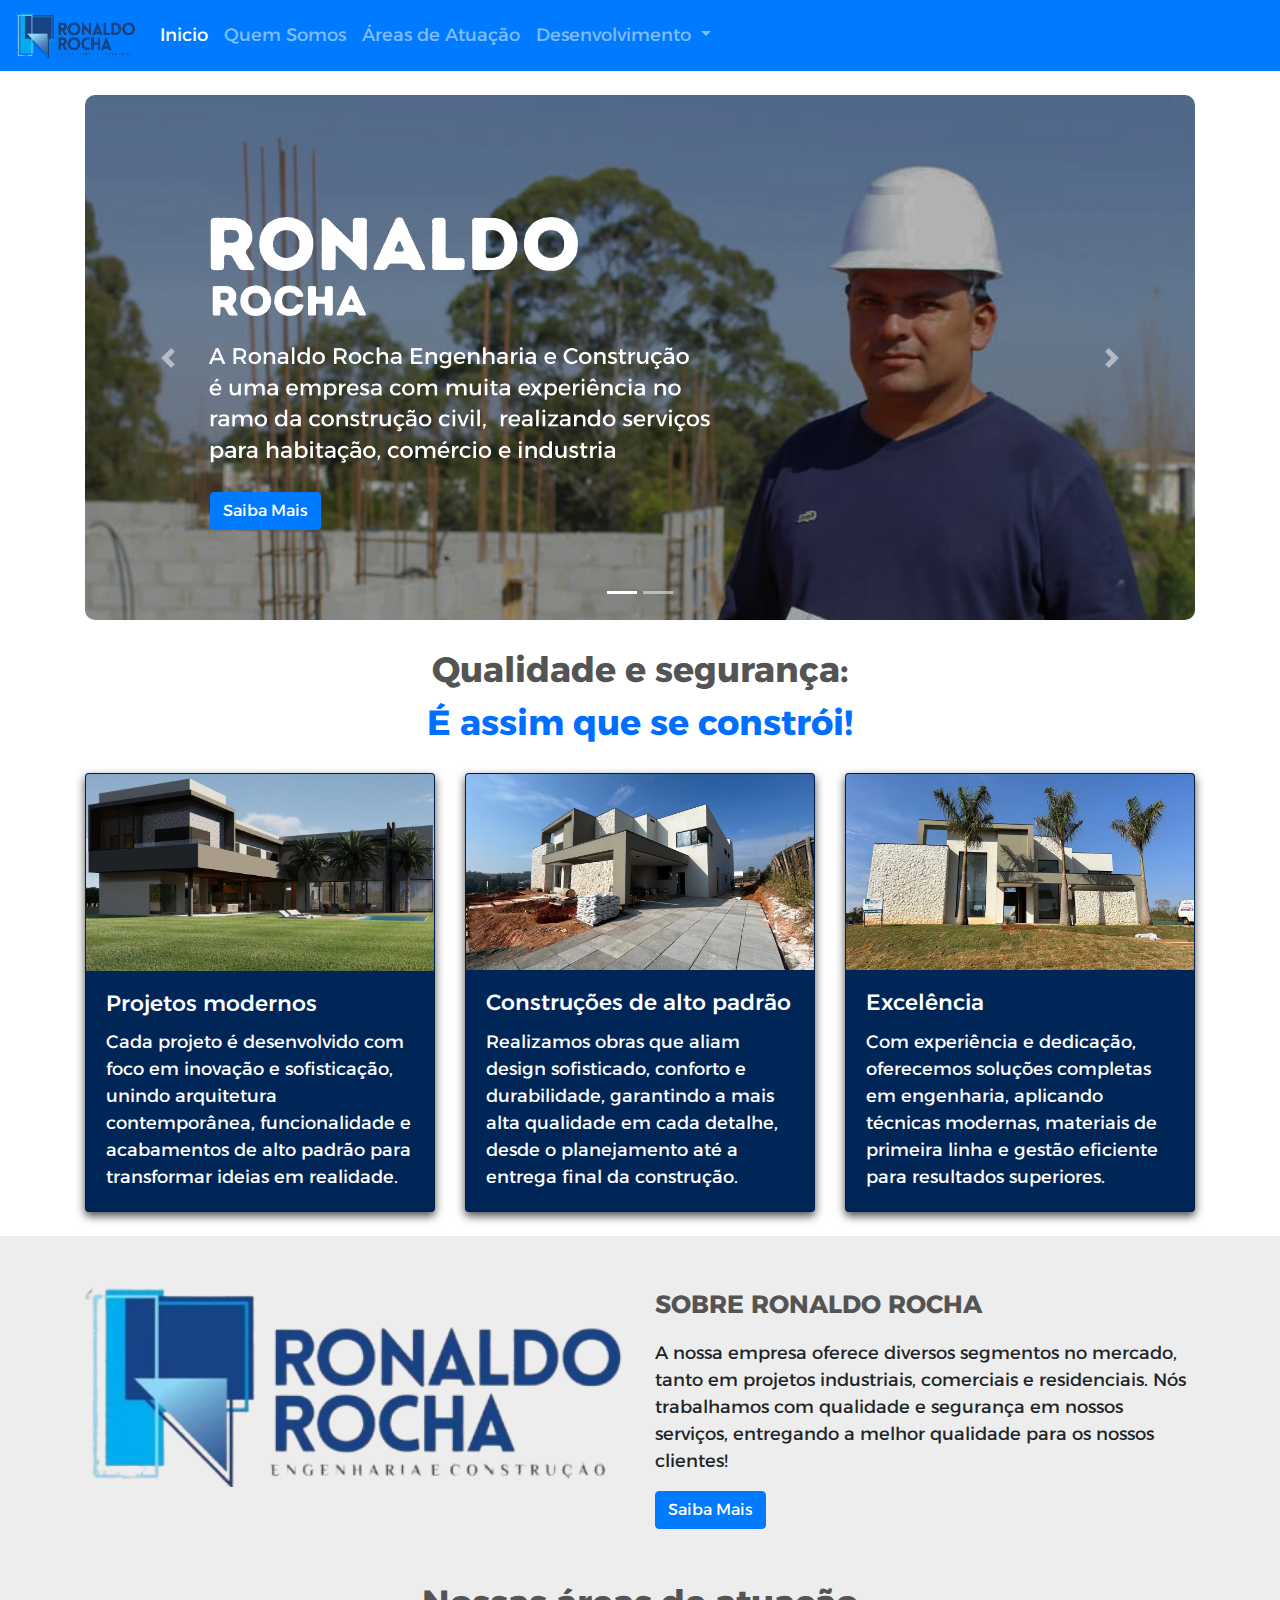
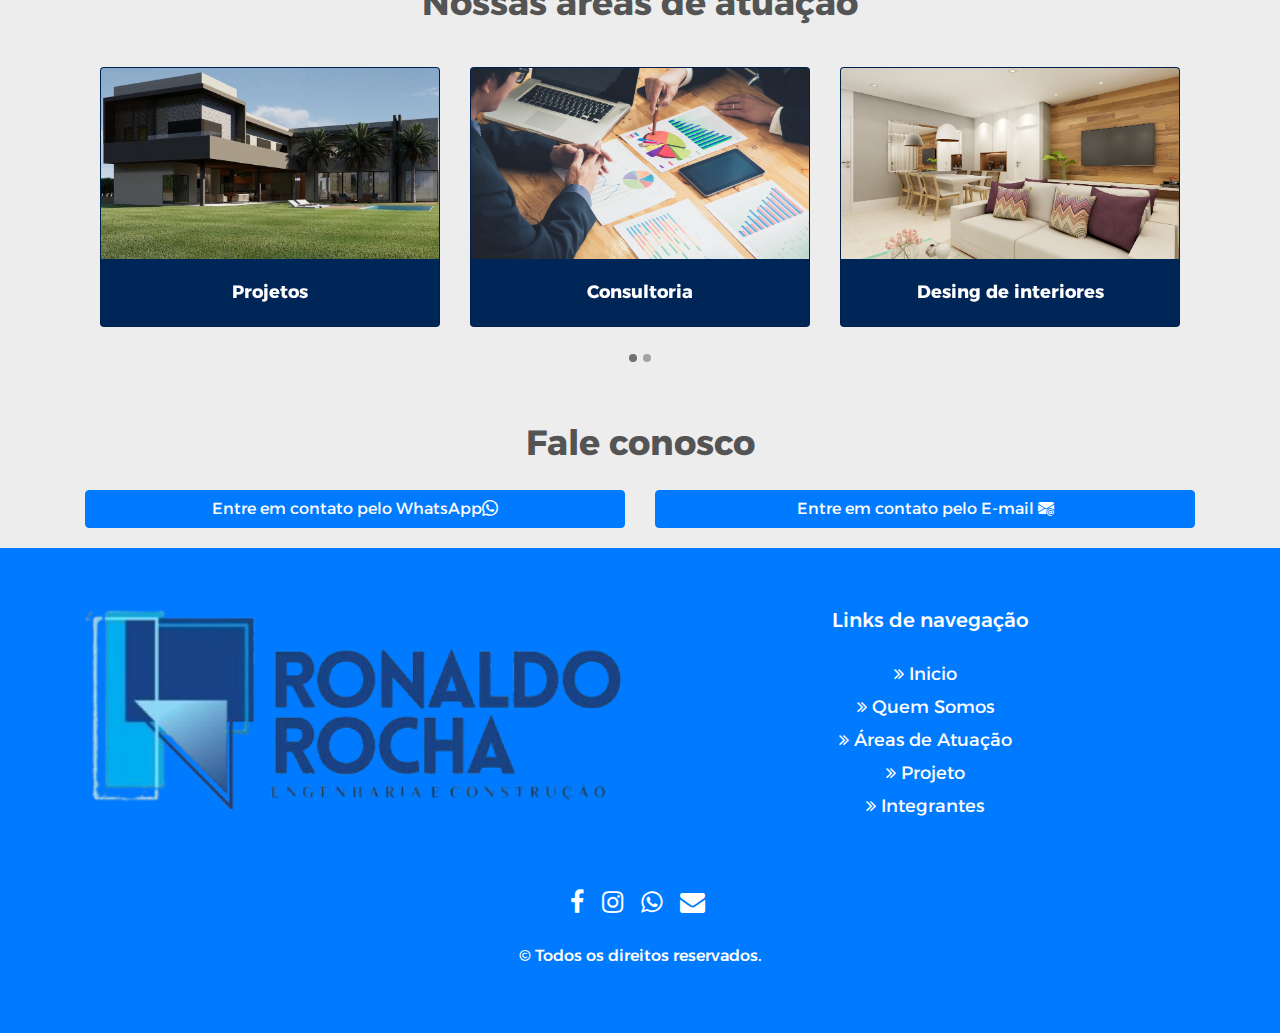
<file: index.html>
<!DOCTYPE html>
<html lang="pt-br">
<head>
    <meta charset="UTF-8">
    <meta name="viewport" content="width=device-width, initial-scale=1.0">
    <title>Ronaldo Rocha</title>
    <link rel="shortcut icon" href="img/Logo-incompleta.png" type="image/x-icon">

    <link rel="stylesheet" href="https://cdn.jsdelivr.net/npm/bootstrap-icons@1.13.1/font/bootstrap-icons.min.css">
    <link rel="stylesheet" href="https://stackpath.bootstrapcdn.com/bootstrap/4.1.3/css/bootstrap.min.css">
    <link rel="stylesheet" href="Css/carrosseus-area.css">
    <link rel="stylesheet" href="Css/footer.css">
    <link rel="stylesheet" href="Css/estilo.css">
    
</head>
<body>

        <nav class="navbar navbar-expand-lg navbar-dark bg-primary ">
      <a class="navbar-brand" href="index.html"><img src="img/logo-completa.png" alt="logo da Ronaldo Rocha engenharia e construção" style="width: 120px;"></a>
      <button class="navbar-toggler" type="button" data-toggle="collapse" data-target="#navbarNav" aria-controls="navbarNav" aria-expanded="false" aria-label="Alterna navegação">
        <span class="navbar-t   oggler-icon"></span>
      </button>
      <div class="collapse navbar-collapse" id="navbarNav">
        <ul class="navbar-nav">
          <li class="nav-item active">
            <a class="nav-link" href="index.html">Inicio</a>
          </li>
          <li class="nav-item">
            <a class="nav-link" href="sobre.html">Quem Somos</a>
          </li>
          <li class="nav-item">
            <a class="nav-link" href="areas.html">Áreas de Atuação</a>
          </li>
          
          <li class="nav-item dropdown">
        <a class="nav-link dropdown-toggle" href="#" id="navbarDropdown" role="button" data-toggle="dropdown" aria-haspopup="true" aria-expanded="false">
          Desenvolvimento
        </a>
        <div class="dropdown-menu" aria-labelledby="navbarDropdown">
          <a class="dropdown-item" href="Projeto.html">Projeto</a>
          <a class="dropdown-item" href="Integrantes.html">Integrantes </a>
        </div>
      </li>
        </ul>
      </div>
    </nav>

      <div class="container mt-4">


          <div id="carouselExampleIndicators" class="carousel slide" data-ride="carousel">
      <ol class="carousel-indicators">
        <li data-target="#carouselExampleIndicators" data-slide-to="0" class="active"></li>
        <li data-target="#carouselExampleIndicators" data-slide-to="1"></li>
      
      </ol>
      <div class="carousel-inner" style="border-radius: 10px; ">
        <div class="carousel-item active">
          <img class="d-block w-100" src="img/Banner01.png"  alt="Primeiro Slide">


            <div class="carousel-caption d-none d-md-block">
                <a href="sobre.html" style="text-decoration: none; color: white;"><button class="btn btn-primary btn-banner" style="margin-left: -42px; margin-bottom: 50px;">Saiba Mais</button></a>
  </div>

        </div>
        <div class="carousel-item">
          <img class="d-block w-100" src="img/banner2.png" alt="Segundo Slide">
        </div>
        
      </div>
      <a class="carousel-control-prev" href="#carouselExampleIndicators" role="button" data-slide="prev">
        <span class="carousel-control-prev-icon" aria-hidden="true"></span>
        <span class="sr-only">Anterior</span>
      </a>
      <a class="carousel-control-next" href="#carouselExampleIndicators" role="button" data-slide="next">
        <span class="carousel-control-next-icon" aria-hidden="true"></span>
        <span class="sr-only">Próximo</span>
      </a>
    </div>

    <p class="mt-4"  style="font-size: 35px;color: #545454; text-align: center;margin-bottom: 0px;"><b>Qualidade e segurança:</b></p>
    <p class="mb-4" style="font-size: 35px; color: #006eff;text-align: center; margin-top: 0px"><b>É assim que se constrói!</b></p>

    <div class="card-deck mt-4 mb-4">

  <div class="card">
    <img class="card-img-top" src="img/Projeto1.jpg   " alt="Imagem de capa do card">
    <div class="card-body">
      <h5 class="card-title">Projetos modernos</h5>
      <p class="card-text">Cada projeto é desenvolvido com foco em inovação e sofisticação, unindo arquitetura contemporânea, funcionalidade e acabamentos de alto padrão para transformar ideias em realidade.</p>
    </div>
  </div>

  <div class="card">
    <img class="card-img-top" src="img/casa.jpeg" alt="Imagem de capa do card">
    <div class="card-body">
      <h5 class="card-title">Construções de alto padrão</h5>
      <p class="card-text">Realizamos obras que aliam design sofisticado, conforto e durabilidade, garantindo a mais alta qualidade em cada detalhe, desde o planejamento até a entrega final da construção.</p>
    </div>
  </div>

  <div class="card">
    <img class="card-img-top" src="img/projeto2-pronto.jpg" alt="Imagem de capa do card">
    <div class="card-body">
      <h5 class="card-title">Excelência</h5>
      <p class="card-text">Com experiência e dedicação, oferecemos soluções completas em engenharia, aplicando técnicas modernas, materiais de primeira linha e gestão eficiente para resultados superiores.</p>
    </div>
  </div>

</div>
</div>

<div class="fundo" style="padding-bottom: 20px;">
  <div class="container mt-4">


    <div class="sobre" style="margin-top: 40px;">
 <div class="row mt-4">
  <div class="col-sm-12 col-md-6">
    <img src="img/logo-completa.png" alt="Logo da Ronaldo Rocha" style="width: 100%;">
  </div>
  <div class="col-sm-12 col-md-6">
    <p style="font-size: 25px;color: #545454;"><b>SOBRE RONALDO ROCHA</b></p>
    <p>A nossa empresa oferece diversos segmentos no mercado, tanto em projetos industriais, comerciais e residenciais. Nós trabalhamos com qualidade e segurança em nossos serviços, entregando a melhor qualidade para os nossos clientes!</p>
    <a href="sobre.html" style="color: white; text-decoration: none;"><button class="btn btn-primary">Saiba Mais</button></a>
  </div>
 </div>
 </div>



 <p class="mt-5" style="font-size: 35px; color: #545454;text-align: center;"><b>Nossas áreas de atuação</b></p>

 <div class="container" style="margin-bottom: 5%;">
            <div class="row blog">
                <div class="col-md-12">
                    <div id="blogCarousel" class="carousel slide" data-ride="carousel">

                        <ol class="carousel-indicators">
                            <li data-target="#blogCarousel" data-slide-to="0" class="active"></li>
                            <li data-target="#blogCarousel" data-slide-to="1"></li>
                        </ol>

                        <!-- Carousel items -->
                        <div class="carousel-inner mb-4">

                            <div class="carousel-item active">
                                <div class="row">
                                    <div class="col-md-4 areas">
                                       
                                        <div class="card" style="text-align: center; box-shadow: 0px 0px 0px 0px rgb(129, 129, 129);">
                                        <img class="card-img-top" src="img/Projeto1.jpg" alt="Imagem de capa do card">
                                        <div class="card-body">
                                          <p class="card-text"><b>Projetos</b></p>
                                        </div>
                                      </div>
                                      
                                    </div>
                                    <div class="col-md-4 areas">
                                        
                                        <div class="card" style="text-align: center; box-shadow: 0px 0px 0px 0px rgb(129, 129, 129);">
                                        <img class="card-img-top" src="img/consultoria.png" alt="Imagem de capa do card">
                                        <div class="card-body">
                                          <p class="card-text"><b>Consultoria</b></p>
                                        </div>
                                      </div>
                                     
                                    </div>
                                    <div class="col-md-4 areas">
                                        
                                        <div class="card" style="text-align: center; box-shadow: 0px 0px 0px 0px rgb(129, 129, 129);">
                                        <img class="card-img-top" src="img/Designint.png" alt="Imagem de capa do card">
                                        <div class="card-body">
                                          <p class="card-text"><b>Desing de interiores</b></p>
                                        </div>
                                      </div>
                                     
                                    </div>
                                    
                                </div>
                                <!--.row-->
                            </div>
                            <!--.item-->

                            <div class="carousel-item">
                                <div class="row">
                                    <div class="col-md-4 areas">
                                      
                                        <div class="card" style="text-align: center; box-shadow: 0px 0px 0px 0px rgb(129, 129, 129);">
                                        <img class="card-img-top" src="img/Maquete-eletrônica.jpg" alt="Imagem de capa do card">
                                        <div class="card-body">
                                          <p class="card-text"><b>Maquete eletrônica</b></p>
                                        </div>
                                      </div>
                                     
                                    </div>
                                    <div class="col-md-4 areas">
                                           
                                        <div class="card" style="text-align: center; box-shadow: 0px 0px 0px 0px rgb(129, 129, 129);">
                                        <img class="card-img-top" src="img/gestão.png" alt="Imagem de capa do card">
                                        <div class="card-body">
                                          <p class="card-text"><b>Gestão e execução</b></p>
                                        </div>
                                      </div>
                                     
                                    </div>
                                    <div class="col-md-4 areas">
                                           
                                        <div class="card" style="text-align: center; box-shadow: 0px 0px 0px 0px rgb(129, 129, 129);">
                                        <img class="card-img-top" src="img/paisagismo.png" alt="Imagem de capa do card">
                                        <div class="card-body">
                                          <p class="card-text"><b>Paisagismo</b></p>
                                        </div>
                                      </div>
                                     
                                    </div>
                                 
                                </div>
                                <!--.row-->
                            </div>
                            <!--.item-->

                        </div>
                        <!--.carousel-inner-->
                    </div>
                    <!--.Carousel-->
                     
                </div>
            </div>
</div>

        <p class="titulo mt-4"><b>Fale conosco</b></p>

        <div class="row">
            <div class="col-sm-12 col-md-6">
              <a href="https://wa.me/5511995415612?" style="text-decoration: none; color: white;"><button class="btn btn-primary mt-1" style="width: 100%;">Entre em contato pelo WhatsApp<i class="bi bi-whatsapp"></i></button></a>
            </div>
            <div class="col-sm-12 col-md-6">
              <a href="mailto:ronaldoengenheirorocha@gmail.com.com?subject=Assunto%20aqui&body=Olá,%20esta%20é%20uma%20mensagem%20automática." style="text-decoration: none; color: white;"><button class="btn btn-primary mt-1" style="width: 100%;">Entre em contato pelo E-mail <i class="bi bi-envelope-at-fill"></i></button></a>
            </div>
        </div>





</div><!--Fim do container-->
</div><!--Fim do Fundo-->




<footer class="bg-primary">
  <section id="footer">
		<div class="container">
			<div class="row text-center text-xs-center text-sm-left text-md-left">
				<div class="col-xs-20 col-sm-6 col-md-6">
					<img src="img/logo-completa.png" alt="Logo da Ronaldo Rocha Engenharia e Construção" style="width: 100%;">
				</div>
				
				<div class="col-xs-20 col-sm-6 col-md-6" style="text-align: center;">
					<h5>Links de navegação</h5>
					<ul class="list-unstyled quick-links">
						<li><a href="index.html"><i class="fa fa-angle-double-right"></i>Inicio</a></li>
						<li><a href="sobre.html"><i class="fa fa-angle-double-right"></i>Quem Somos</a></li>
						<li><a href="areas.html"><i class="fa fa-angle-double-right"></i>Áreas de Atuação</a></li>
						
						<li><a href="Projeto.html"><i class="fa fa-angle-double-right"></i>Projeto</a></li>
            <li><a href="Integrantes.html"><i class="fa fa-angle-double-right"></i>Integrantes</a></li>
					</ul>
				</div>
			</div>
			<div class="row">
				<div class="col-xs-12 col-sm-12 col-md-12 mt-2 mt-sm-5">
					<ul class="list-unstyled list-inline social text-center">
						<li class="list-inline-item"><a href="https://www.facebook.com/share/17QbfE1eZQ/?mibextid=wwXIfr"><i class="fa fa-facebook"></i></a></li>
						<li class="list-inline-item"><a href="https://www.instagram.com/ronaldorocha_engenheiro/?igsh=NTRmazZqcTlqcmFi&utm_source=qr#"><i class="fa fa-instagram"></i></a></li>
						<li class="list-inline-item"><a href="https://wa.me/5511995415612?"><i class="fa fa-whatsapp"></i></a></li>
						<li class="list-inline-item"><a href="mailto:ronaldoengenheirorocha@gmail.com.com?subject=Assunto%20aqui&body=Olá,%20esta%20é%20uma%20mensagem%20automática." target="_blank"><i class="fa fa-envelope"></i></a></li>
					</ul>
				</div>
				<hr>
			</div>	
			<div class="row">
				<div class="col-xs-12 col-sm-12 col-md-12 mt-2 mt-sm-2 text-center text-white">
					<p class="h6">© Todos os direitos reservados.</p>
				</div>
				<hr>
			</div>	
		</div>
	</section>
</footer>






    

    <script src="https://cdnjs.cloudflare.com/ajax/libs/popper.js/1.14.3/umd/popper.min.js"></script>
    <script src="https://code.jquery.com/jquery-3.3.1.slim.min.js"></script>
    <script src="https://stackpath.bootstrapcdn.com/bootstrap/4.1.3/js/bootstrap.min.js"></script>
    
</body>
</html>
</file>
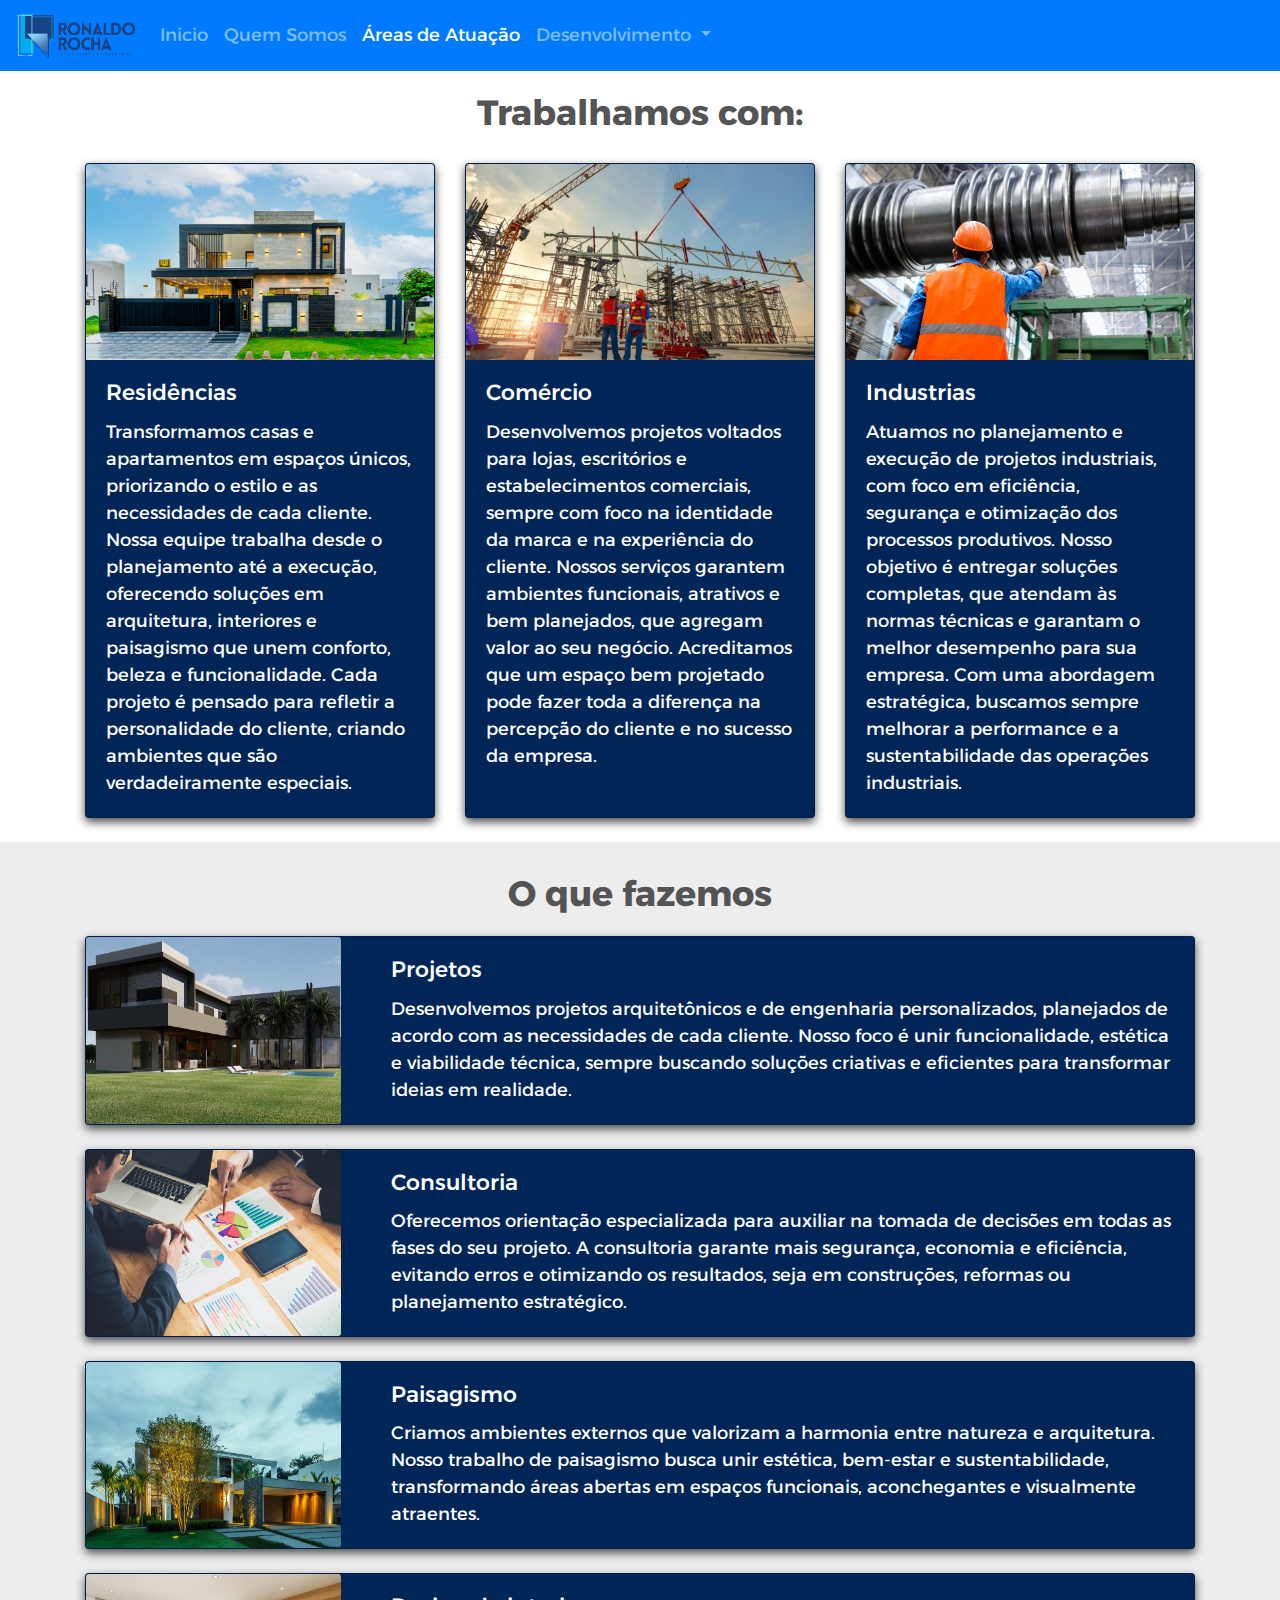
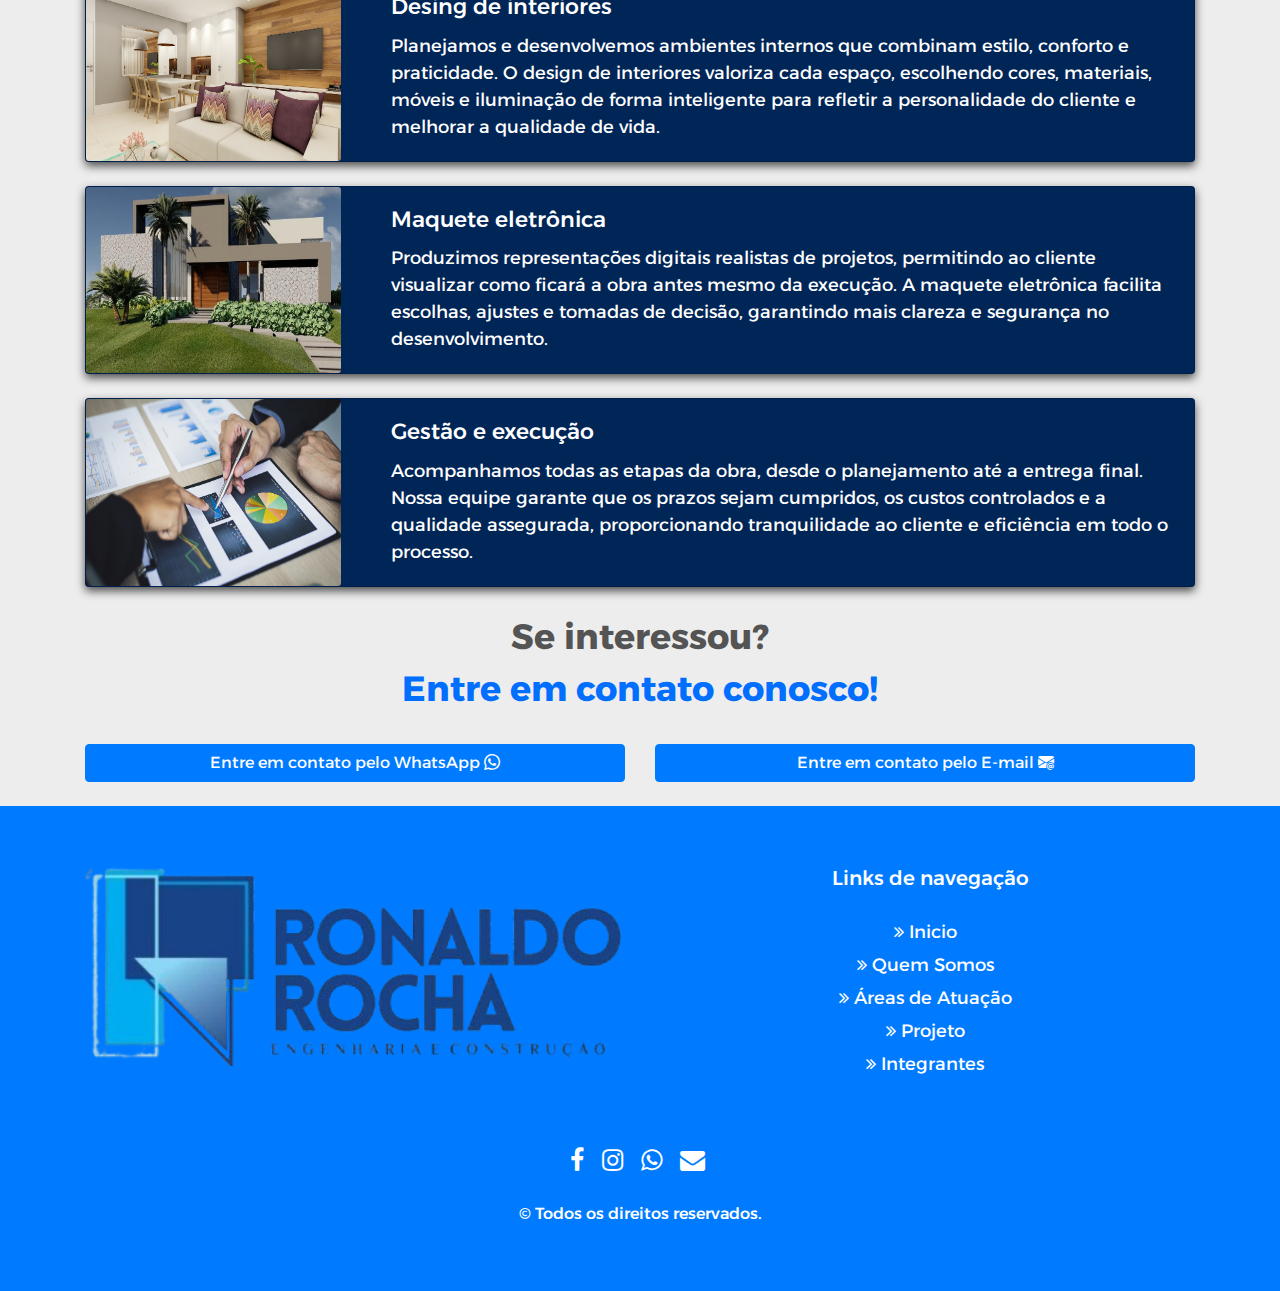
<file: areas.html>
<!DOCTYPE html>
<html lang="pt-br">
<head>
    <meta charset="UTF-8">
    <meta name="viewport" content="width=device-width, initial-scale=1.0">
    <title>Ronaldo Rocha</title>
    <link rel="shortcut icon" href="img/Logo-incompleta.png" type="image/x-icon">

    <link rel="stylesheet" href="https://stackpath.bootstrapcdn.com/bootstrap/4.1.3/css/bootstrap.min.css">
    <link rel="stylesheet" href="Css/footer.css">
    <link rel="stylesheet" href="Css/estilo.css">
    
</head>
<body>

        <nav class="navbar navbar-expand-lg navbar-dark bg-primary ">
      <a class="navbar-brand" href="index.html"><img src="img/logo-completa.png" alt="logo da Ronaldo Rocha engenharia e construção" style="width: 120px;"></a>
      <button class="navbar-toggler" type="button" data-toggle="collapse" data-target="#navbarNav" aria-controls="navbarNav" aria-expanded="false" aria-label="Alterna navegação">
        <span class="navbar-t   oggler-icon"></span>
      </button>
      <div class="collapse navbar-collapse" id="navbarNav">
        <ul class="navbar-nav">
          <li class="nav-item">
            <a class="nav-link" href="index.html">Inicio</a>
          </li>
          <li class="nav-item">
            <a class="nav-link" href="sobre.html">Quem Somos</a>
          </li>
          <li class="nav-item active">
            <a class="nav-link" href="areas.html">Áreas de Atuação</a>
          </li>
          
          <li class="nav-item dropdown">
        <a class="nav-link dropdown-toggle" href="#" id="navbarDropdown" role="button" data-toggle="dropdown" aria-haspopup="true" aria-expanded="false">
          Desenvolvimento
        </a>
        <div class="dropdown-menu" aria-labelledby="navbarDropdown">
          <a class="dropdown-item" href="Projeto.html">Projeto</a>
          <a class="dropdown-item" href="Integrantes.html">Integrantes </a>
        </div>
      </li>
        </ul>
      </div>
    </nav>



<div class="container">
  <p class="mt-3" style="font-size: 35px; color: #545454; text-align: center;"><b>Trabalhamos com:</b></p>

  <div class="card-deck mt-4 mb-4">

  <div class="card">
    <img class="card-img-top" src="img/residencia.png" alt="Imagem de capa do card">
    <div class="card-body">
      <h5 class="card-title">Residências</h5>
      <p class="card-text">Transformamos casas e apartamentos em espaços únicos, priorizando o estilo e as necessidades de cada cliente. Nossa equipe trabalha desde o planejamento até a execução, oferecendo soluções em arquitetura, interiores e paisagismo que unem conforto, beleza e funcionalidade. Cada projeto é pensado para refletir a personalidade do cliente, criando ambientes que são verdadeiramente especiais.</p>
    </div>
  </div>

  <div class="card">
    <img class="card-img-top" src="img/comercio.png" alt="Imagem de capa do card">
    <div class="card-body">
      <h5 class="card-title">Comércio</h5>
      <p class="card-text">Desenvolvemos projetos voltados para lojas, escritórios e estabelecimentos comerciais, sempre com foco na identidade da marca e na experiência do cliente. Nossos serviços garantem ambientes funcionais, atrativos e bem planejados, que agregam valor ao seu negócio. Acreditamos que um espaço bem projetado pode fazer toda a diferença na percepção do cliente e no sucesso da empresa.</p>
    </div>
  </div>

  <div class="card">
    <img class="card-img-top" src="img/industria.png" alt="Imagem de capa do card">
    <div class="card-body">
      <h5 class="card-title">Industrias</h5>
      <p class="card-text">Atuamos no planejamento e execução de projetos industriais, com foco em eficiência, segurança e otimização dos processos produtivos. Nosso objetivo é entregar soluções completas, que atendam às normas técnicas e garantam o melhor desempenho para sua empresa. Com uma abordagem estratégica, buscamos sempre melhorar a performance e a sustentabilidade das operações industriais.</p>
    </div>
  </div>
</div>
</div><!--Fim do container-->

<div class="fundo pb-4">
  <div class="container">


    <p class="mt-3" style="font-size: 35px; color: #545454; text-align: center;"><b>O que fazemos </b></p>


    <div class="card-personalizado card">
      <div class="row">
      <div class="col-sm-6 col-md-3">
          <img class="card-img" src="img/Projeto1.jpg" alt="" style="width: 100%; height: 100%;">
      </div>
      <div class="col-sm-18 col-md-9">
          <div class="card-body">
            <h5 class="card-title">Projetos</h5>
            <p class="card-text">Desenvolvemos projetos arquitetônicos e de engenharia personalizados, planejados de acordo com as necessidades de cada cliente. Nosso foco é unir funcionalidade, estética e viabilidade técnica, sempre buscando soluções criativas e eficientes para transformar ideias em realidade.</p>
          </div>
      </div>
    </div>
    </div>

    <div class="card-personalizado card mt-4">
      <div class="row">
      <div class="col-sm-6 col-md-3">
          <img class="card-img" src="img/consultoria.png" alt="" style="width: 100%; height: 100%;">
      </div>
      <div class="col-sm-18 col-md-9">
          <div class="card-body">
            <h5 class="card-title">Consultoria</h5>
            <p class="card-text">Oferecemos orientação especializada para auxiliar na tomada de decisões em todas as fases do seu projeto. A consultoria garante mais segurança, economia e eficiência, evitando erros e otimizando os resultados, seja em construções, reformas ou planejamento estratégico.</p>
          </div>
      </div>
    </div>
    </div>

    <div class="card-personalizado card mt-4">
      <div class="row">
      <div class="col-sm-6 col-md-3">
          <img class="card-img" src="img/paisagismo.png" alt="" style="width: 100%; height: 100%;">
      </div>
      <div class="col-sm-18 col-md-9">
          <div class="card-body">
            <h5 class="card-title">Paisagismo</h5>
            <p class="card-text">Criamos ambientes externos que valorizam a harmonia entre natureza e arquitetura. Nosso trabalho de paisagismo busca unir estética, bem-estar e sustentabilidade, transformando áreas abertas em espaços funcionais, aconchegantes e visualmente atraentes.</p>
          </div>
      </div>
    </div>
    </div>

    <div class="card-personalizado card mt-4">
      <div class="row">
      <div class="col-sm-6 col-md-3">
          <img class="card-img" src="img/Designint.png" alt="" style="width: 100%; height: 100%;">
      </div>
      <div class="col-sm-18 col-md-9">
          <div class="card-body">
            <h5 class="card-title">Desing de interiores</h5>
            <p class="card-text">Planejamos e desenvolvemos ambientes internos que combinam estilo, conforto e praticidade. O design de interiores valoriza cada espaço, escolhendo cores, materiais, móveis e iluminação de forma inteligente para refletir a personalidade do cliente e melhorar a qualidade de vida.</p>
          </div>
      </div>
    </div>
    </div>

    <div class="card-personalizado card mt-4">
      <div class="row">
      <div class="col-sm-6 col-md-3">
          <img class="card-img" src="img/Maquete-eletrônica.jpg" alt="" style="width: 100%; height: 100%;">
      </div>
      <div class="col-sm-18 col-md-9">
          <div class="card-body">
            <h5 class="card-title">Maquete eletrônica</h5>
            <p class="card-text">Produzimos representações digitais realistas de projetos, permitindo ao cliente visualizar como ficará a obra antes mesmo da execução. A maquete eletrônica facilita escolhas, ajustes e tomadas de decisão, garantindo mais clareza e segurança no desenvolvimento.</p>
          </div>
      </div>
    </div>
    </div>

    <div class="card-personalizado card mt-4">
      <div class="row">
      <div class="col-sm-6 col-md-3">
          <img class="card-img" src="img/gestão.png" alt="" style="width: 100%; height: 100%;">
      </div>
      <div class="col-sm-18 col-md-9">
          <div class="card-body">
            <h5 class="card-title">Gestão e execução</h5>
            <p class="card-text">Acompanhamos todas as etapas da obra, desde o planejamento até a entrega final. Nossa equipe garante que os prazos sejam cumpridos, os custos controlados e a qualidade assegurada, proporcionando tranquilidade ao cliente e eficiência em todo o processo.</p>
          </div>
      </div>
    </div>
    </div>

     <p class="mt-4" style="font-size: 35px;color: #545454; text-align: center;margin-bottom: 0px;"><b>Se interessou?</b></p>
    <p class="mb-4" style="font-size: 35px; color: #006eff;text-align: center; margin-top: 0px"><b>Entre em contato conosco!</b></p>

     <div class="row">
            <div class="col-sm-12 col-md-6">
              <a href="https://wa.me/5511995415612?" style="text-decoration: none; color: white;"><button class="btn btn-primary mt-1" style="width: 100%;">Entre em contato pelo WhatsApp <i class="bi bi-whatsapp"></i></button></a>
            </div>
            <div class="col-sm-12 col-md-6">
              <a href="mailto:ronaldoengenheirorocha@gmail.com.com?subject=Assunto%20aqui&body=Olá,%20esta%20é%20uma%20mensagem%20automática." style="text-decoration: none; color: white;"><button class="btn btn-primary mt-1" style="width: 100%;">Entre em contato pelo E-mail <i class="bi bi-envelope-at-fill"></i></button></a>
            </div>
        </div>

    


</div><!--Fim do container-->
</div><!--Fim do fundo-->




















<footer class="bg-primary">
  <section id="footer">
		<div class="container">
			<div class="row text-center text-xs-center text-sm-left text-md-left">
				<div class="col-xs-20 col-sm-6 col-md-6">
					<img src="img/logo-completa.png" alt="Logo da Ronaldo Rocha Engenharia e Construção" style="width: 100%;">
				</div>
				
				<div class="col-xs-20 col-sm-6 col-md-6" style="text-align: center;">
					<h5>Links de navegação</h5>
					<ul class="list-unstyled quick-links">
						<li><a href="index.html"><i class="fa fa-angle-double-right"></i>Inicio</a></li>
						<li><a href="sobre.html"><i class="fa fa-angle-double-right"></i>Quem Somos</a></li>
						<li><a href="areas.html"><i class="fa fa-angle-double-right"></i>Áreas de Atuação</a></li>
						
						<li><a href="Projeto.html"><i class="fa fa-angle-double-right"></i>Projeto</a></li>
            <li><a href="Integrantes.html"><i class="fa fa-angle-double-right"></i>Integrantes</a></li>
					</ul>
				</div>
			</div>
			<div class="row">
				<div class="col-xs-12 col-sm-12 col-md-12 mt-2 mt-sm-5">
					<ul class="list-unstyled list-inline social text-center">
						<li class="list-inline-item"><a href="https://www.facebook.com/share/17QbfE1eZQ/?mibextid=wwXIfr"><i class="fa fa-facebook"></i></a></li>
						<li class="list-inline-item"><a href="https://www.instagram.com/ronaldorocha_engenheiro/?igsh=NTRmazZqcTlqcmFi&utm_source=qr#"><i class="fa fa-instagram"></i></a></li>
						<li class="list-inline-item"><a href="https://wa.me/5511995415612?"><i class="fa fa-whatsapp"></i></a></li>
						<li class="list-inline-item"><a href="mailto:ronaldoengenheirorocha@gmail.com.com?subject=Assunto%20aqui&body=Olá,%20esta%20é%20uma%20mensagem%20automática." target="_blank"><i class="fa fa-envelope"></i></a></li>
					</ul>
				</div>
				<hr>
			</div>	
			<div class="row">
				<div class="col-xs-12 col-sm-12 col-md-12 mt-2 mt-sm-2 text-center text-white">
					<p class="h6">© Todos os direitos reservados.</p>
				</div>
				<hr>
			</div>	
		</div>
	</section>
</footer>


    <script src="https://cdnjs.cloudflare.com/ajax/libs/popper.js/1.14.3/umd/popper.min.js"></script>
    <script src="https://code.jquery.com/jquery-3.3.1.slim.min.js"></script>
    <script src="https://stackpath.bootstrapcdn.com/bootstrap/4.1.3/js/bootstrap.min.js"></script>
    
</body>
</html>
</file>
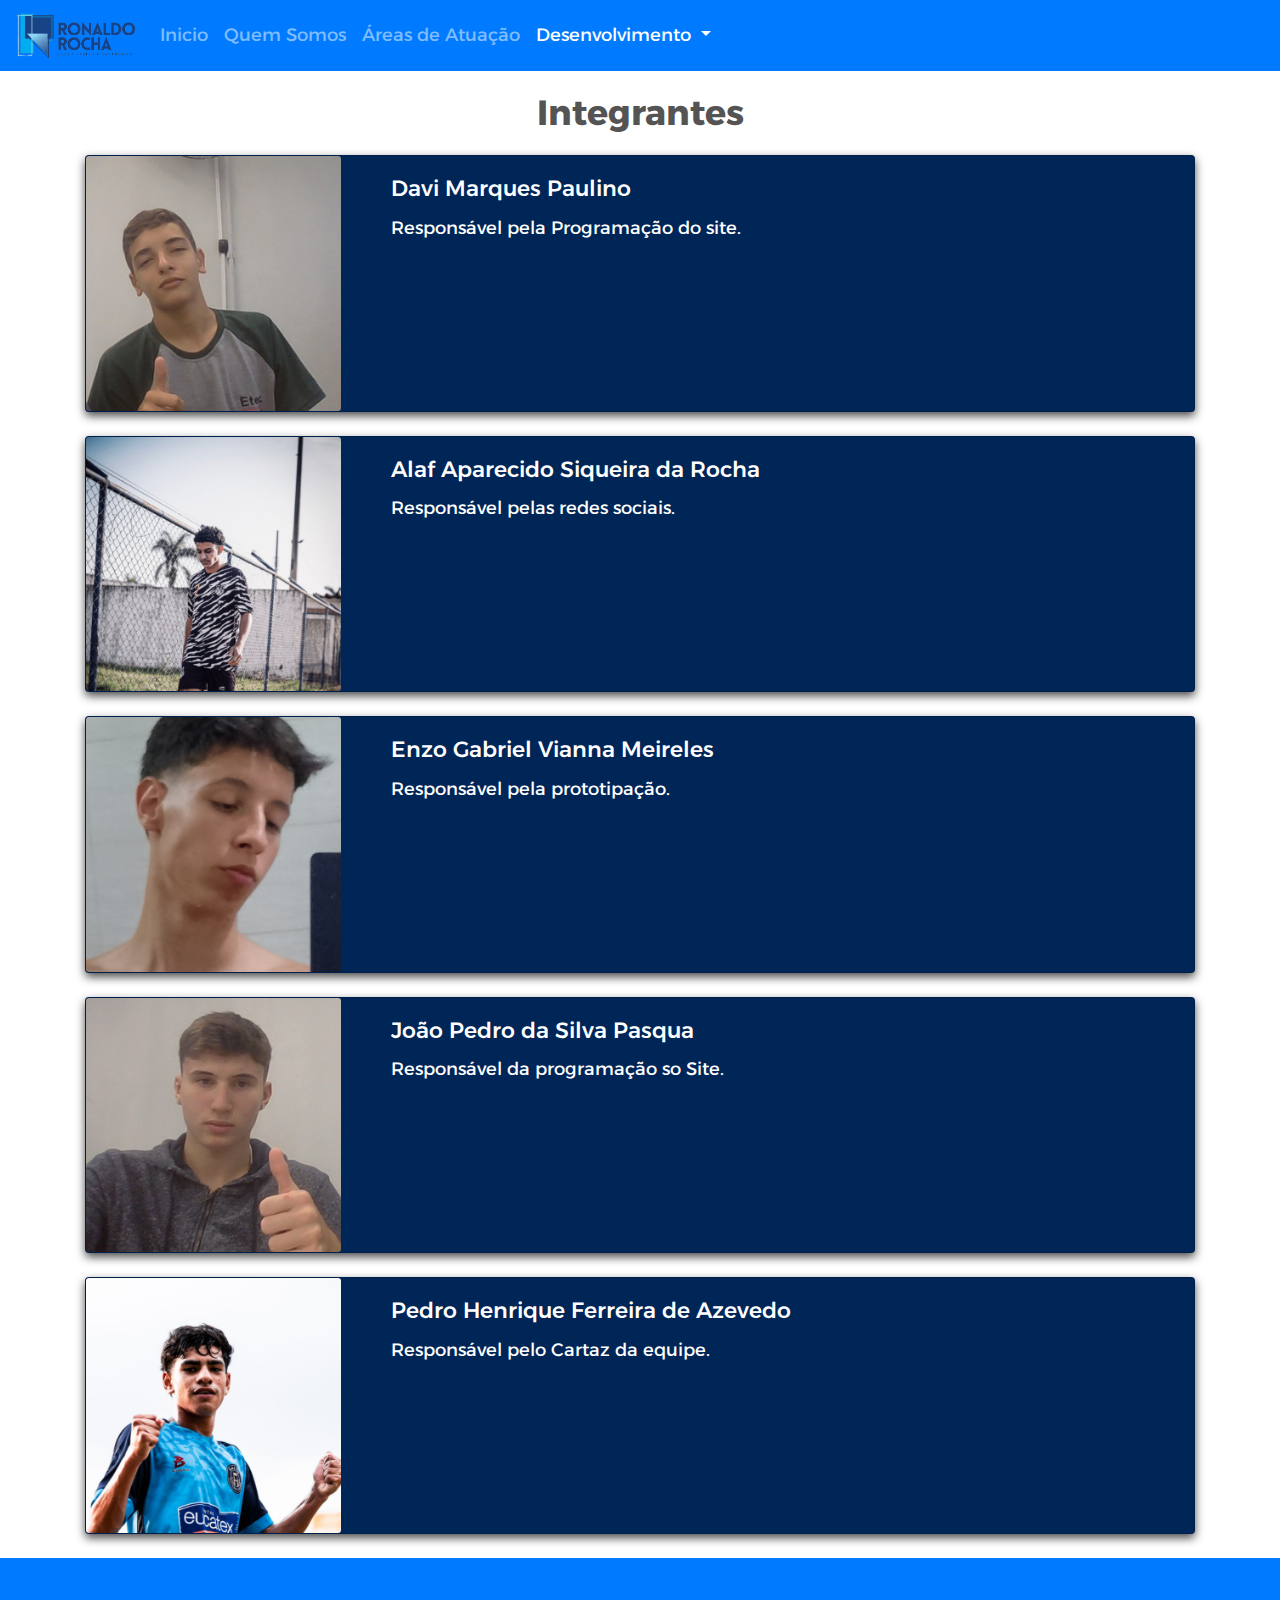
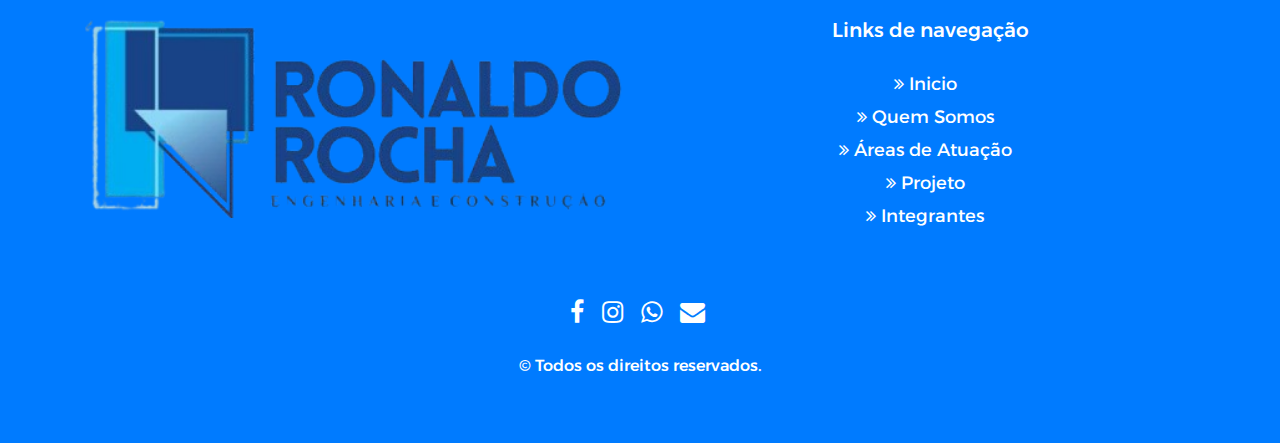
<file: Integrantes.html>
<!DOCTYPE html>
<html lang="pt-br">
<head>
    <meta charset="UTF-8">
    <meta name="viewport" content="width=device-width, initial-scale=1.0">
    <title>Ronaldo Rocha</title>
    <link rel="shortcut icon" href="img/Logo-incompleta.png" type="image/x-icon">

    <link rel="stylesheet" href="https://stackpath.bootstrapcdn.com/bootstrap/4.1.3/css/bootstrap.min.css">
    <link rel="stylesheet" href="Css/footer.css">
    <link rel="stylesheet" href="Css/estilo.css">
    
</head>
<body>

    <nav class="navbar navbar-expand-lg navbar-dark bg-primary ">
  <a class="navbar-brand" href="index.html"><img src="img/logo-completa.png" alt="logo da Ronaldo Rocha engenharia e construção" style="width: 120px;"></a>
  <button class="navbar-toggler" type="button" data-toggle="collapse" data-target="#navbarNav" aria-controls="navbarNav" aria-expanded="false" aria-label="Alterna navegação">
    <span class="navbar-t   oggler-icon"></span>
  </button>
  <div class="collapse navbar-collapse" id="navbarNav">
    <ul class="navbar-nav">
      <li class="nav-item ">
        <a class="nav-link" href="index.html">Inicio</a>
      </li>
      <li class="nav-item ">
        <a class="nav-link" href="sobre.html">Quem Somos</a>
      </li>
      <li class="nav-item">
        <a class="nav-link" href="areas.html">Áreas de Atuação</a>
      </li>
      
      <li class="nav-item dropdown">
        <a class="nav-link dropdown-toggle active" href="#" id="navbarDropdown" role="button" data-toggle="dropdown" aria-haspopup="true" aria-expanded="false">
          Desenvolvimento
        </a>
        <div class="dropdown-menu" aria-labelledby="navbarDropdown">
          <a class="dropdown-item" href="Projeto.html">Projeto</a>
          <a class="dropdown-item active" href="Integrantes.html">Integrantes </a>
        </div>
      </li>
    </ul>
  </div>
</nav>

<div class="container">

  <p class="mt-3" style="font-size: 35px; color: #545454; text-align: center;"><b>Integrantes</b></p>

  <div class="card-personalizado card">
      <div class="row">
      <div class="col-sm-6 col-md-3">
          <img class="card-img" src="img/fotodavi.png" alt="" style="width: 100%; height: 100%;">
      </div>
      <div class="col-sm-18 col-md-9">
          <div class="card-body">
            <h5 class="card-title">Davi Marques Paulino</h5>
            <p class="card-text">Responsável pela Programação do site.</p>
          </div>
      </div>
    </div>
    </div>

    <div class="card-personalizado card mt-4">
      <div class="row">
      <div class="col-sm-6 col-md-3">
          <img class="card-img" src="img/fotoalaf.png" alt="">
      </div>
      <div class="col-sm-18 col-md-9">
          <div class="card-body">
            <h5 class="card-title">Alaf Aparecido Siqueira da Rocha</h5>
            <p class="card-text">Responsável pelas redes sociais.</p>
          </div>
      </div>
    </div>
    </div>

    <div class="card-personalizado card mt-4">
      <div class="row">
      <div class="col-sm-6 col-md-3">
          <img class="card-img" src="img/fotoenzo.png" alt="" style="width: 100%; height: 100%;">
      </div>
      <div class="col-sm-18 col-md-9">
          <div class="card-body">
            <h5 class="card-title">Enzo Gabriel Vianna Meireles</h5>
            <p class="card-text">Responsável pela prototipação.</p>
          </div>
      </div>
    </div>
    </div>

    <div class="card-personalizado card mt-4">
      <div class="row">
      <div class="col-sm-6 col-md-3">
          <img class="card-img" src="img/fotojoao.png" alt="" style="width: 100%; height: 100%;">
      </div>
      <div class="col-sm-18 col-md-9">
          <div class="card-body">
            <h5 class="card-title">João Pedro da Silva Pasqua</h5>
            <p class="card-text">Responsável da programação so Site.</p>
          </div>
      </div>
    </div>
    </div>

    <div class="card-personalizado card mt-4">
      <div class="row">
      <div class="col-sm-6 col-md-3">
          <img class="card-img" src="img/fotopedro.png  " alt="" style="width: 100%; height: 100%;">
      </div>
      <div class="col-sm-18 col-md-9">
          <div class="card-body">
            <h5 class="card-title">Pedro Henrique Ferreira de Azevedo</h5>
            <p class="card-text">Responsável pelo Cartaz da equipe.</p>
          </div>
      </div>
    </div>
    </div>

    



</div><!--Fim do container-->





<footer class="bg-primary mt-4">
  <section id="footer">
		<div class="container">
			<div class="row text-center text-xs-center text-sm-left text-md-left">
				<div class="col-xs-20 col-sm-6 col-md-6">
					<img src="img/logo-completa.png" alt="Logo da Ronaldo Rocha Engenharia e Construção" style="width: 100%;">
				</div>
				
				<div class="col-xs-20 col-sm-6 col-md-6" style="text-align: center;">
					<h5>Links de navegação</h5>
					<ul class="list-unstyled quick-links">
						<li><a href="index.html"><i class="fa fa-angle-double-right"></i>Inicio</a></li>
						<li><a href="sobre.html"><i class="fa fa-angle-double-right"></i>Quem Somos</a></li>
						<li><a href="areas.html"><i class="fa fa-angle-double-right"></i>Áreas de Atuação</a></li>
						
						<li><a href="Projeto.html"><i class="fa fa-angle-double-right"></i>Projeto</a></li>
            <li><a href="Integrantes.html"><i class="fa fa-angle-double-right"></i>Integrantes</a></li>
					</ul>
				</div>
			</div>
			<div class="row">
				<div class="col-xs-12 col-sm-12 col-md-12 mt-2 mt-sm-5">
					<ul class="list-unstyled list-inline social text-center">
						<li class="list-inline-item"><a href="https://www.facebook.com/share/17QbfE1eZQ/?mibextid=wwXIfr"><i class="fa fa-facebook"></i></a></li>
						<li class="list-inline-item"><a href="https://www.instagram.com/ronaldorocha_engenheiro/?igsh=NTRmazZqcTlqcmFi&utm_source=qr#"><i class="fa fa-instagram"></i></a></li>
						<li class="list-inline-item"><a href="https://wa.me/5511995415612?"><i class="fa fa-whatsapp"></i></a></li>
						<li class="list-inline-item"><a href="mailto:ronaldoengenheirorocha@gmail.com.com?subject=Assunto%20aqui&body=Olá,%20esta%20é%20uma%20mensagem%20automática." target="_blank"><i class="fa fa-envelope"></i></a></li>
					</ul>
				</div>
				<hr>
			</div>	
			<div class="row">
				<div class="col-xs-12 col-sm-12 col-md-12 mt-2 mt-sm-2 text-center text-white">
					<p class="h6">© Todos os direitos reservados.</p>
				</div>
				<hr>
			</div>	
		</div>
	</section>
</footer>



    <script src="https://cdnjs.cloudflare.com/ajax/libs/popper.js/1.14.3/umd/popper.min.js"></script>
    <script src="https://code.jquery.com/jquery-3.3.1.slim.min.js"></script>
    <script src="https://stackpath.bootstrapcdn.com/bootstrap/4.1.3/js/bootstrap.min.js"></script>
    
</body>
</html>
</file>
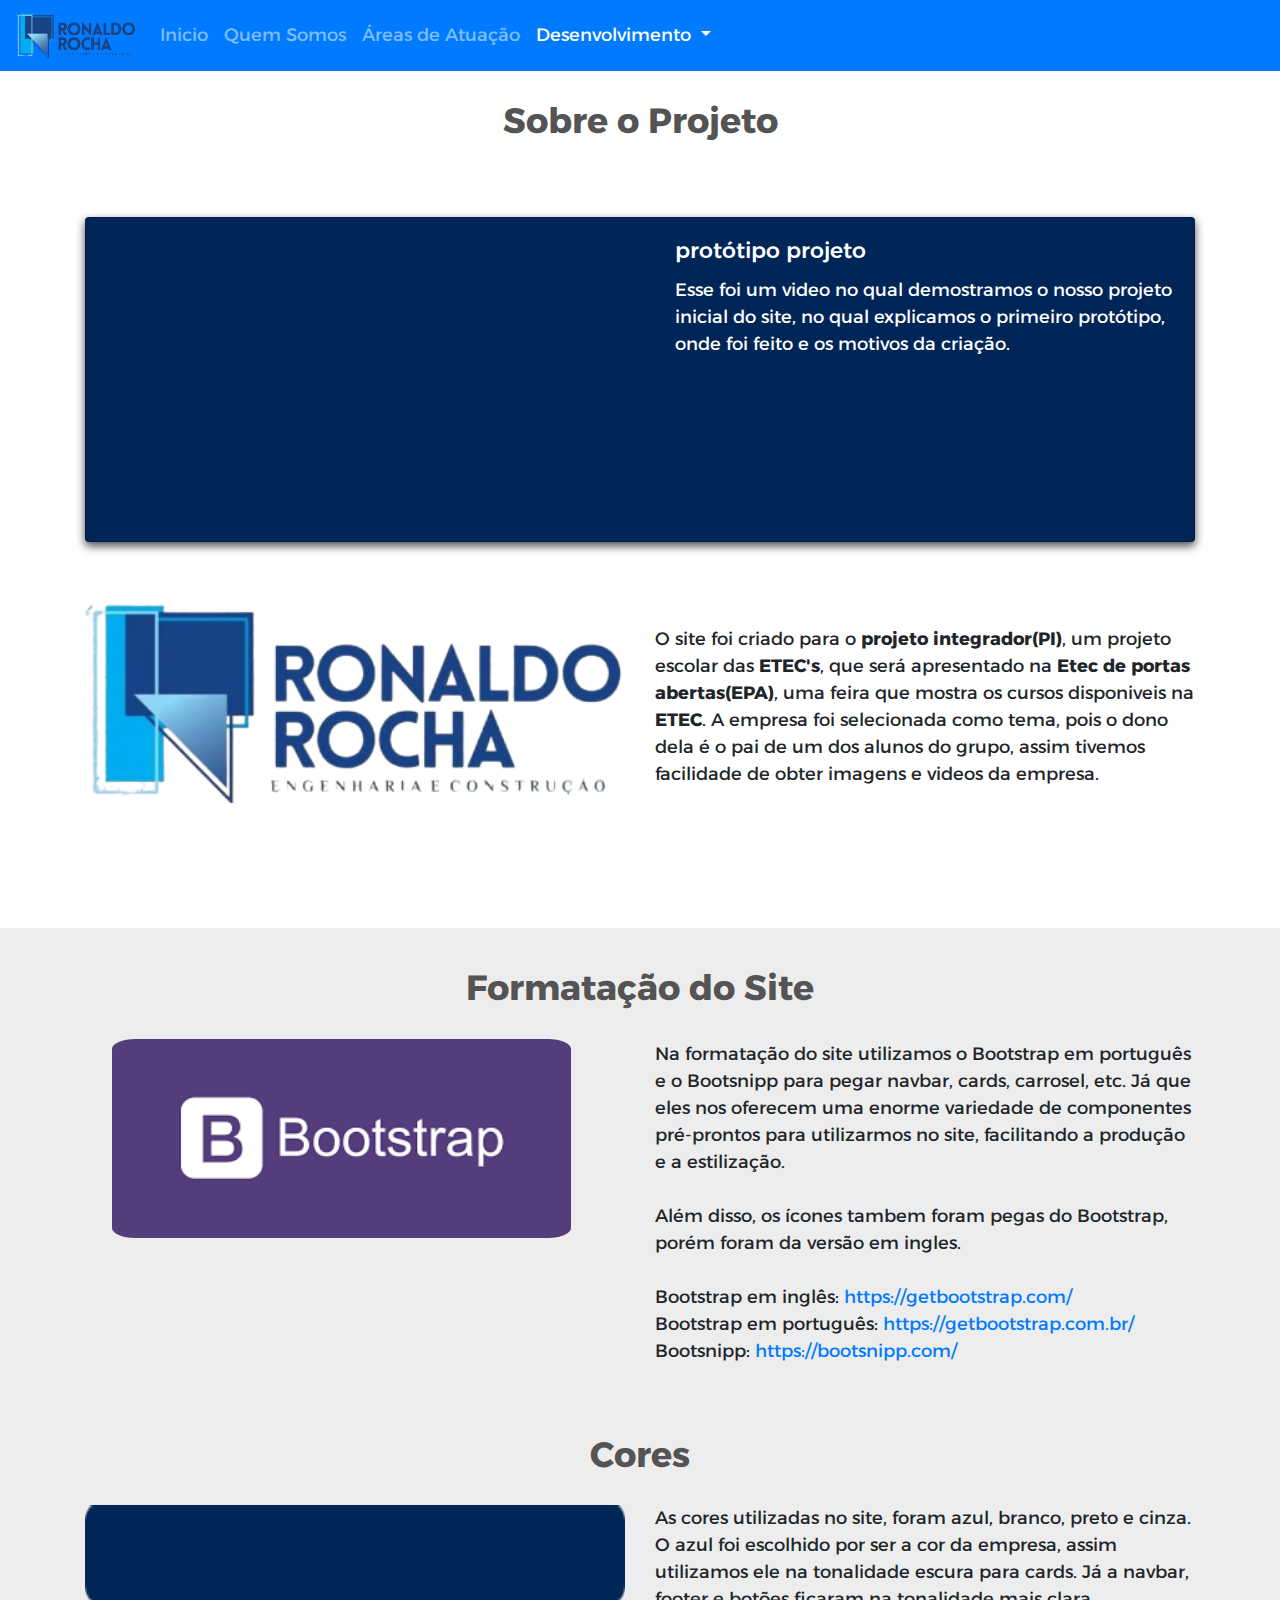
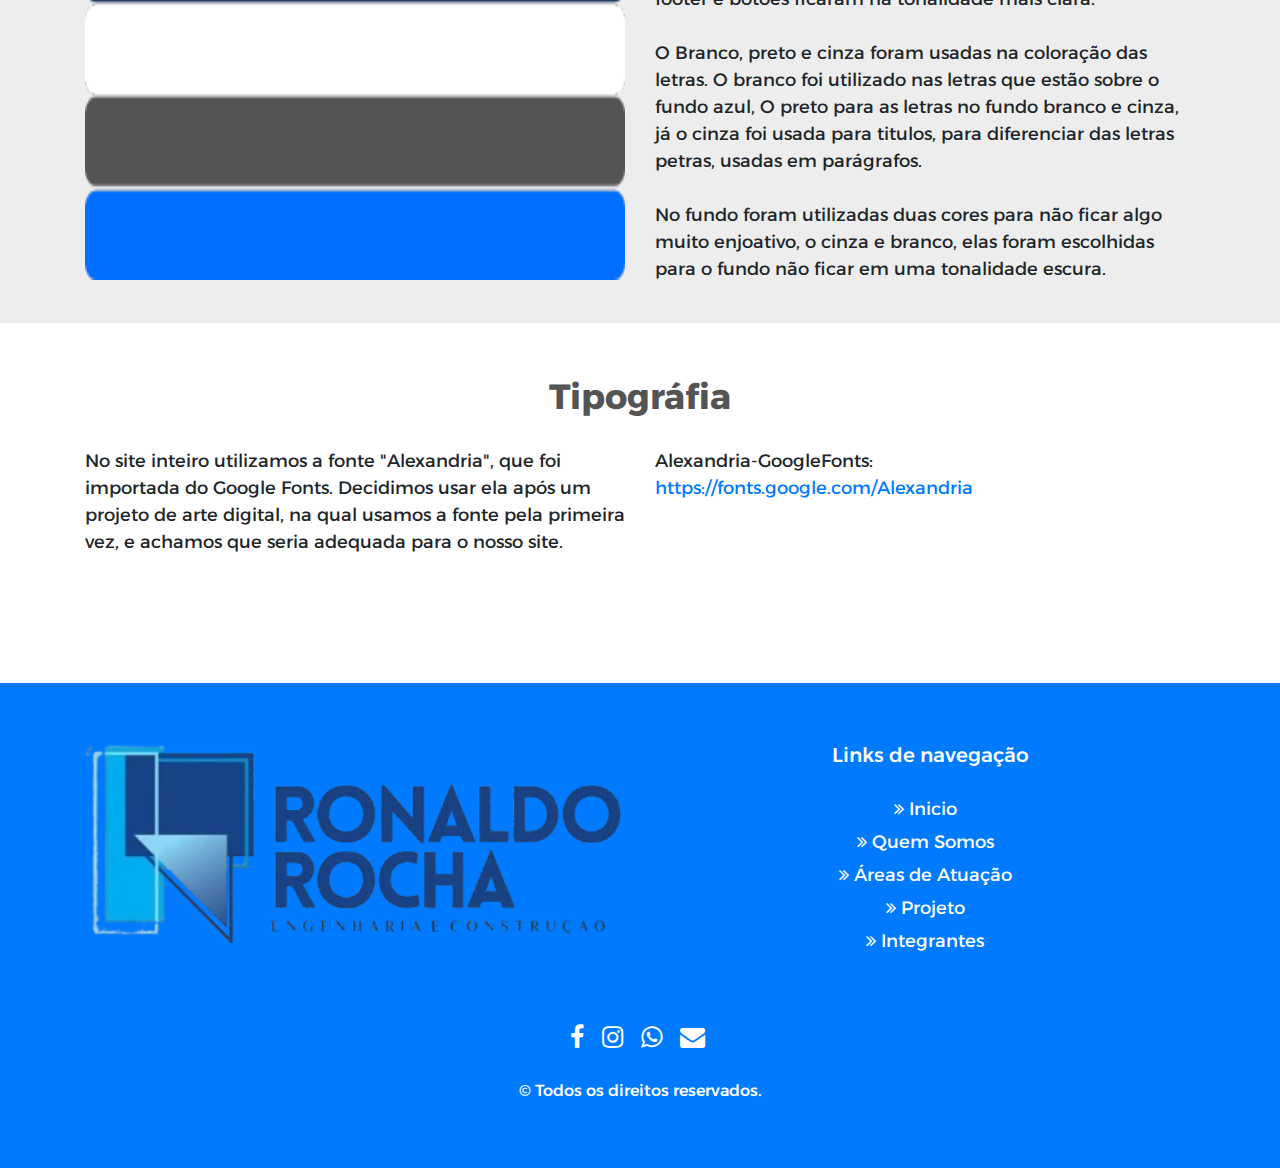
<file: Projeto.html>
<!DOCTYPE html>
<html lang="pt-br">
<head>
    <meta charset="UTF-8">
    <meta name="viewport" content="width=device-width, initial-scale=1.0">
    <title>Ronaldo Rocha</title>
    <link rel="shortcut icon" href="img/Logo-incompleta.png" type="image/x-icon">

    <link rel="stylesheet" href="https://stackpath.bootstrapcdn.com/bootstrap/4.1.3/css/bootstrap.min.css">
    <link rel="stylesheet" href="Css/footer.css">
    <link rel="stylesheet" href="Css/estilo.css">
    
</head>
<body>

    <nav class="navbar navbar-expand-lg navbar-dark bg-primary ">
  <a class="navbar-brand" href="index.html"><img src="img/logo-completa.png" alt="logo da Ronaldo Rocha engenharia e construção" style="width: 120px;"></a>
  <button class="navbar-toggler" type="button" data-toggle="collapse" data-target="#navbarNav" aria-controls="navbarNav" aria-expanded="false" aria-label="Alterna navegação">
    <span class="navbar-t   oggler-icon"></span>
  </button>
  <div class="collapse navbar-collapse" id="navbarNav">
    <ul class="navbar-nav">
      <li class="nav-item ">
        <a class="nav-link" href="index.html">Inicio</a>
      </li>
      <li class="nav-item">
        <a class="nav-link" href="sobre.html">Quem Somos</a>
      </li>
      <li class="nav-item">
        <a class="nav-link" href="areas.html">Áreas de Atuação</a>
      </li>
      
      <li class="nav-item dropdown">
        <a class="nav-link dropdown-toggle active" href="#" id="navbarDropdown" role="button" data-toggle="dropdown" aria-haspopup="true" aria-expanded="false">
          Desenvolvimento
        </a>
        <div class="dropdown-menu" aria-labelledby="navbarDropdown">
          <a class="dropdown-item active" href="Projeto.html">Projeto</a>
          <a class="dropdown-item " href="Integrantes.html">Integrantes </a>
        </div>
      </li>
    </ul>
  </div>
</nav>

<div class="container mt-4">

<p style="font-size: 35px; color: #545454; text-align: center; margin-bottom: 70px;"><b>Sobre o Projeto</b></p>

    <div class="card-personalizado card mt-4" style="margin-bottom: 60px; width: 100%;">
      <div class="row">
      <div class="col-sm-12 col-md-6">
          <iframe width="100%" height="315" src="https://www.youtube.com/embed/7a3zVvDXDl0?si=lXC6WYZlfulpV3UO" title="YouTube video player" frameborder="0" allow="accelerometer; autoplay; clipboard-write; encrypted-media; gyroscope; picture-in-picture; web-share" referrerpolicy="strict-origin-when-cross-origin" allowfullscreen style="border: 3px solid #002557;"></iframe>
      </div>
      <div class="col-sm-12 col-md-6">
          <div class="card-body">
            <h5 class="card-title">protótipo projeto</h5>
            <p class="card-text">Esse foi um video no qual demostramos o nosso projeto inicial do site, no qual explicamos o primeiro protótipo, onde foi feito e os motivos da criação.</p>
          </div>
      </div>
    </div>
    </div>



<div class="row mt-3">
  <div class="col-sm-12 col-md-6">

    <img src="img/logo-completa.png" alt="Logo da ronaldo rocha" style="width: 100%;">
    
  </div>

  <div class="col-sm-12 col-md-6 mt-4" style="margin-bottom: 100px; ">
    <p>O site foi criado para o <b>projeto integrador(PI)</b>, um projeto escolar das <b>ETEC's</b>, que será apresentado na <b>Etec de portas abertas(EPA)</b>, uma feira que mostra os cursos disponiveis na <b>ETEC</b>. A empresa foi selecionada como tema, pois o dono dela é o pai de um dos alunos do grupo, assim tivemos facilidade de obter imagens e videos da empresa. </b></p>
  </div>
</div>

</div><!--Fim do container-->

<div class="fundo mt-4 pb-4" style="width: 100%;">

  <div class="container mt-4">

    <p style="font-size: 35px; color: #545454; text-align: center; "><b>Formatação do Site</b></p>


  <div class="row ">
    <div class="col-sm-12 col-md-6">

      <img class="mt-2" src="img/bootstrap.png" alt="Logo do Bootstrap" style="border-radius: 5%; width: 85%; margin-left: 5%;">
      

    </div>

    <div class="col-sm-12 col-md-6">
      
      <p style="margin-top: 10px;">Na formatação do site utilizamos o Bootstrap em português e o Bootsnipp para pegar navbar, cards, carrosel, etc. Já que eles nos oferecem uma enorme variedade de componentes pré-prontos para utilizarmos no site, facilitando a produção e a estilização. <br><br>
        Além disso, os ícones tambem foram pegas do Bootstrap, porém foram da versão em ingles. <br> <br>
              Bootstrap em inglês: <a href="https://getbootstrap.com/">https://getbootstrap.com/</a> <br>
      Bootstrap em português: <a href="https://getbootstrap.com.br/">https://getbootstrap.com.br/</a><br>
      Bootsnipp: <a href="https://bootsnipp.com/">https://bootsnipp.com/</a>
      </p>

    </div>
  </div>

  <p class="titulo mt-5" style="text-align: center;"><b>Cores</b></p>


<div class="row mt-4">
  <div class="col-sm-12 col-md-6">

    <img src="img/paleta.png" alt="paleta de cores" style="width: 100%; height: 375px;">

  </div>
  <div class="col-sm-12 col-md-6">

    <p>As cores utilizadas no site, foram azul, branco, preto e cinza. O azul foi escolhido por ser a cor da empresa, assim utilizamos ele na tonalidade escura para cards. Já a navbar, footer e botões ficaram na tonalidade mais clara. <br><br> O Branco, preto e cinza foram usadas na coloração das letras. O branco foi utilizado nas letras que estão sobre o fundo azul, O preto para as letras no fundo branco e cinza, já o cinza foi usada para titulos, para diferenciar das letras petras, usadas em parágrafos. <br><br> No fundo foram utilizadas duas cores para não ficar algo muito enjoativo, o cinza e branco, elas foram escolhidas para o fundo não ficar em uma tonalidade escura.</p>
    

  </div>
</div>




</div><!--Fim do container-->


</div><!--Fim do fundo-->

<div class="container">

  <p class="titulo mt-5" style="text-align: center;"><b>Tipográfia</b></p>


  <div class="row mt-4" style="margin-bottom: 10%;">
    <div class="col-sm-12 col-md-6">

 <p>No site inteiro utilizamos a fonte "Alexandria", que foi importada do Google Fonts. Decidimos usar ela após um projeto de arte digital, na qual usamos a fonte pela primeira vez, e achamos que seria adequada para o nosso site.</p>

    </div>
    <div class="col-sm-12 col-md-6">

      
      <p>Alexandria-GoogleFonts: <a href="https://fonts.google.com/specimen/Alexandria"><br>https://fonts.google.com/Alexandria</a></p>

    </div>
  </div>


</div><!--Fim do container-->






<footer class="bg-primary">
  <section id="footer">
		<div class="container">
			<div class="row text-center text-xs-center text-sm-left text-md-left">
				<div class="col-xs-20 col-sm-6 col-md-6">
					<img src="img/logo-completa.png" alt="Logo da Ronaldo Rocha Engenharia e Construção" style="width: 100%;">
				</div>
				
				<div class="col-xs-20 col-sm-6 col-md-6" style="text-align: center;">
					<h5>Links de navegação</h5>
					<ul class="list-unstyled quick-links">
						<li><a href="index.html"><i class="fa fa-angle-double-right"></i>Inicio</a></li>
						<li><a href="sobre.html"><i class="fa fa-angle-double-right"></i>Quem Somos</a></li>
						<li><a href="areas.html"><i class="fa fa-angle-double-right"></i>Áreas de Atuação</a></li>
						
						<li><a href="Projeto.html"><i class="fa fa-angle-double-right"></i>Projeto</a></li>
            <li><a href="Integrantes.html"><i class="fa fa-angle-double-right"></i>Integrantes</a></li>
					</ul>
				</div>
			</div>
			<div class="row">
				<div class="col-xs-12 col-sm-12 col-md-12 mt-2 mt-sm-5">
					<ul class="list-unstyled list-inline social text-center">
						<li class="list-inline-item"><a href="https://www.facebook.com/share/17QbfE1eZQ/?mibextid=wwXIfr"><i class="fa fa-facebook"></i></a></li>
						<li class="list-inline-item"><a href="https://www.instagram.com/ronaldorocha_engenheiro/?igsh=NTRmazZqcTlqcmFi&utm_source=qr#"><i class="fa fa-instagram"></i></a></li>
						<li class="list-inline-item"><a href="https://wa.me/5511995415612?"><i class="fa fa-whatsapp"></i></a></li>
						<li class="list-inline-item"><a href="mailto:ronaldoengenheirorocha@gmail.com.com?subject=Assunto%20aqui&body=Olá,%20esta%20é%20uma%20mensagem%20automática." target="_blank"><i class="fa fa-envelope"></i></a></li>
					</ul>
				</div>
				<hr>
			</div>	
			<div class="row">
				<div class="col-xs-12 col-sm-12 col-md-12 mt-2 mt-sm-2 text-center text-white">
					<p class="h6">© Todos os direitos reservados.</p>
				</div>
				<hr>
			</div>	
		</div>
	</section>
</footer>




    <script src="https://cdnjs.cloudflare.com/ajax/libs/popper.js/1.14.3/umd/popper.min.js"></script>
    <script src="https://code.jquery.com/jquery-3.3.1.slim.min.js"></script>
    <script src="https://stackpath.bootstrapcdn.com/bootstrap/4.1.3/js/bootstrap.min.js"></script>
    
</body>
</html>
</file>
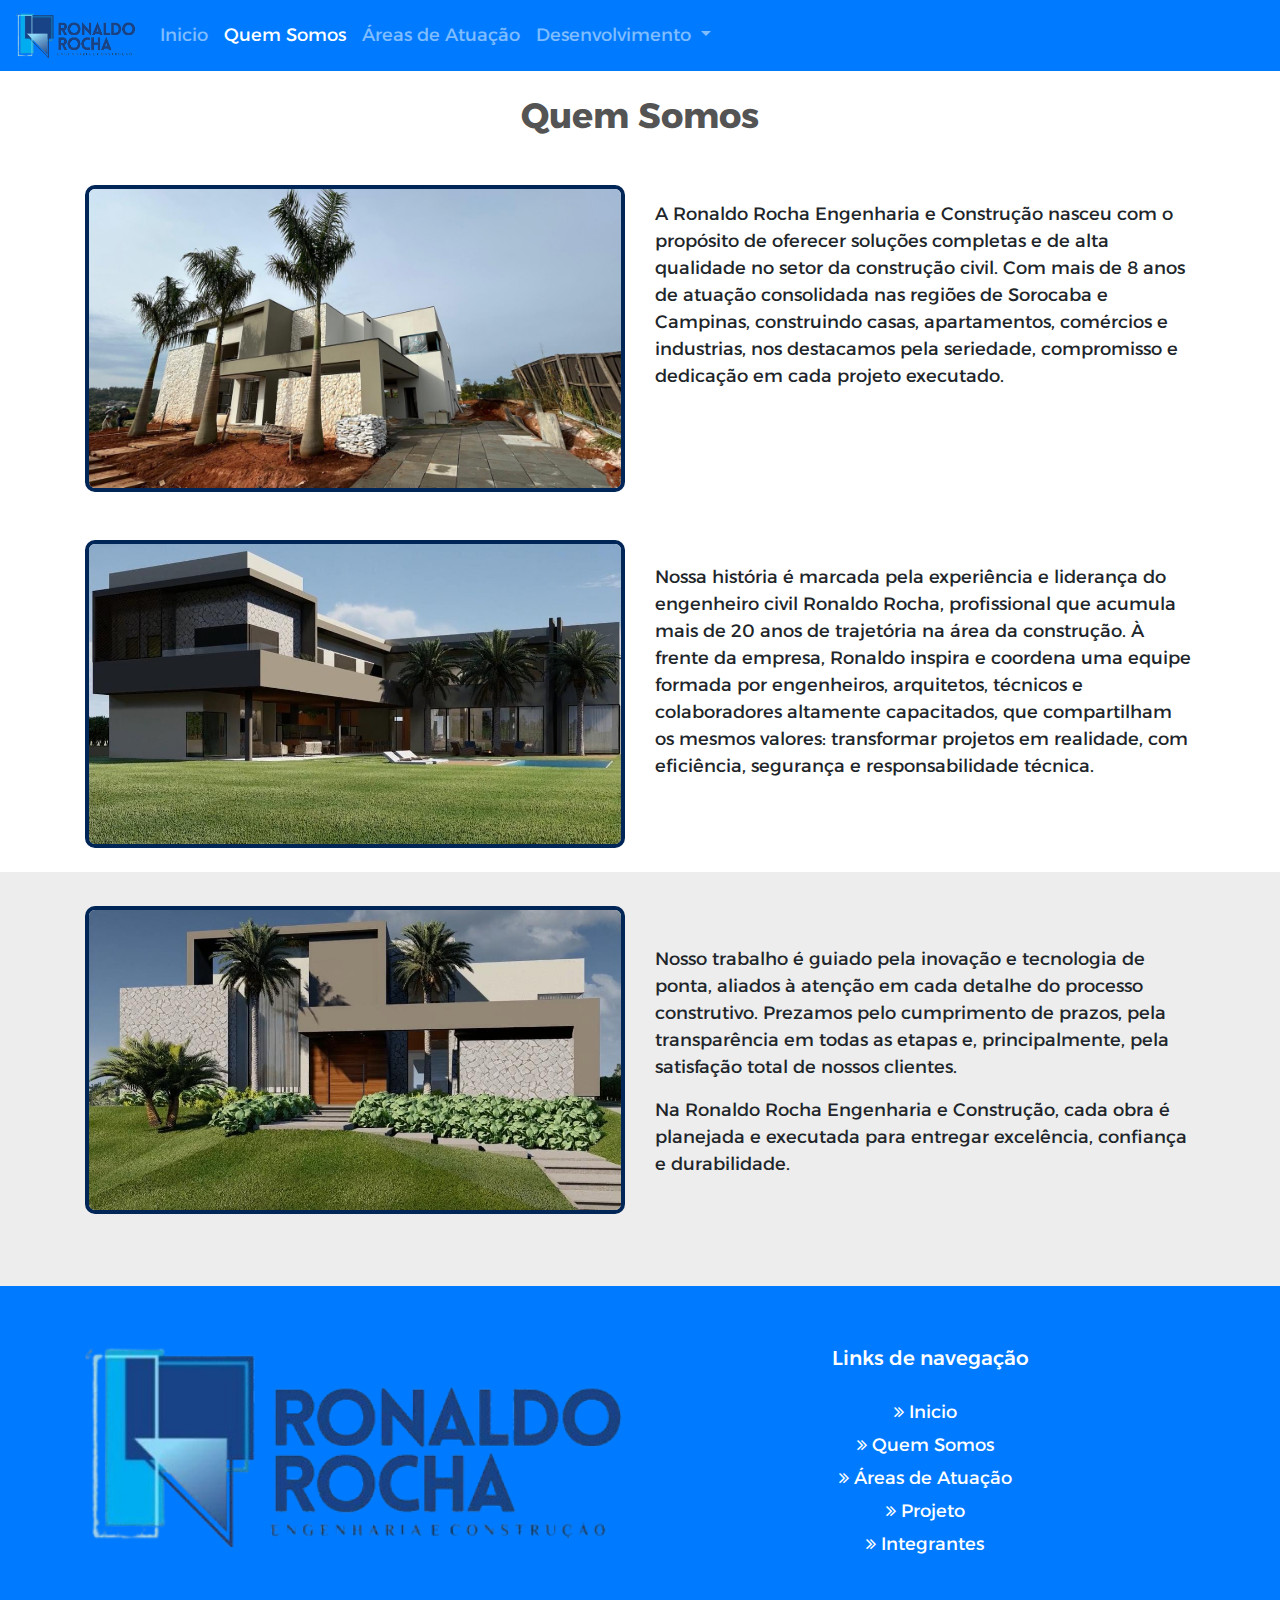
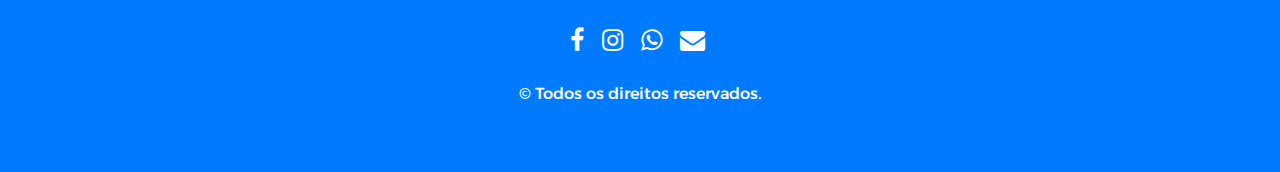
<file: sobre.html>
<!DOCTYPE html>
<html lang="pt-br">
<head>
    <meta charset="UTF-8">
    <meta name="viewport" content="width=device-width, initial-scale=1.0">
    <title>Ronaldo Rocha</title>
    <link rel="shortcut icon" href="img/Logo-incompleta.png" type="image/x-icon">

    <link rel="stylesheet" href="https://stackpath.bootstrapcdn.com/bootstrap/4.1.3/css/bootstrap.min.css">
    <link rel="stylesheet" href="Css/footer.css">
    <link rel="stylesheet" href="Css/estilo.css">
    
</head>
<body>

    <nav class="navbar navbar-expand-lg navbar-dark bg-primary ">
  <a class="navbar-brand" href="index.html"><img src="img/logo-completa.png" alt="logo da Ronaldo Rocha engenharia e construção" style="width: 120px;"></a>
  <button class="navbar-toggler" type="button" data-toggle="collapse" data-target="#navbarNav" aria-controls="navbarNav" aria-expanded="false" aria-label="Alterna navegação">
    <span class="navbar-t   oggler-icon"></span>
  </button>
  <div class="collapse navbar-collapse" id="navbarNav">
    <ul class="navbar-nav">
      <li class="nav-item ">
        <a class="nav-link" href="index.html">Inicio</a>
      </li>
      <li class="nav-item active">
        <a class="nav-link" href="sobre.html">Quem Somos</a>
      </li>
      <li class="nav-item">
        <a class="nav-link" href="areas.html">Áreas de Atuação</a>
      </li>
      
      <li class="nav-item dropdown">
        <a class="nav-link dropdown-toggle" href="#" id="navbarDropdown" role="button" data-toggle="dropdown" aria-haspopup="true" aria-expanded="false">
          Desenvolvimento
        </a>
        <div class="dropdown-menu" aria-labelledby="navbarDropdown">
          <a class="dropdown-item" href="Projeto.html">Projeto</a>
          <a class="dropdown-item" href="Integrantes.html">Integrantes </a>
        </div>
      </li>
    </ul>
  </div>
</nav>

<div class="container">

  <h1 class="titulo mt-4 mb-5"><b>Quem Somos</b></h1>

  <div class="row">
    <div class="col-sm-12 col-md-6">
      <img src="img/casa2.jpeg" alt="Ronaldo Rocha" style="width: 100%; border-radius: 10px; border: 4px solid #002557; ">
    </div>
    <div class="col-sm-12 col-md-6">
      <p class="mt-3">A Ronaldo Rocha Engenharia e Construção nasceu com o propósito de oferecer soluções completas e de alta qualidade no setor da construção civil. Com mais de 8 anos de atuação consolidada nas regiões de Sorocaba e Campinas, construindo casas, apartamentos, comércios e industrias, nos destacamos pela seriedade, compromisso e dedicação em cada projeto executado.</p>
    </div>
  </div>

  <div class="row mt-5">
    <div class="col-sm-12 col-md-6">
      <img src="img/Projeto1.jpg" alt="Ronaldo Rocha" style="width: 100%; border-radius: 10px; border: 4px solid #002557; ">
      
    </div>
    <div class="col-sm-12 col-md-6 mt-4">
      <p>Nossa história é marcada pela experiência e liderança do engenheiro civil Ronaldo Rocha, profissional que acumula mais de 20 anos de trajetória na área da construção. À frente da empresa, Ronaldo inspira e coordena uma equipe formada por engenheiros, arquitetos, técnicos e colaboradores altamente capacitados, que compartilham os mesmos valores: transformar projetos em realidade, com eficiência, segurança e responsabilidade técnica.</p>
    </div>
  </div>

</div><!--Fim do container-->

<div class="fundo mt-4 pb-4">
  <div class="container">

      <div class="row mt-3 mb-5">
    <div class="col-sm-12 col-md-6 mt-2">
      <img src="img/Maquete-eletrônica.jpg" alt="Ronaldo Rocha" style="width: 100%; border-radius: 10px; border: 4px solid #002557;">
     
    </div>
    <div class="col-sm-12 col-md-6 mt-5">
       <p>Nosso trabalho é guiado pela inovação e tecnologia de ponta, aliados à atenção em cada detalhe do processo construtivo. Prezamos pelo cumprimento de prazos, pela transparência em todas as etapas e, principalmente, pela satisfação total de nossos clientes.</p>
      <p>Na Ronaldo Rocha Engenharia e Construção, cada obra é planejada e executada para entregar excelência, confiança e durabilidade.</p>
    </div>
  </div>

  </div><!--Fim do container-->
</div><!--Fim do fundo-->






<footer class="bg-primary">
  <section id="footer">
		<div class="container">
			<div class="row text-center text-xs-center text-sm-left text-md-left">
				<div class="col-xs-20 col-sm-6 col-md-6">
					<img src="img/logo-completa.png" alt="Logo da Ronaldo Rocha Engenharia e Construção" style="width: 100%;">
				</div>
				
				<div class="col-xs-20 col-sm-6 col-md-6" style="text-align: center;">
					<h5>Links de navegação</h5>
					<ul class="list-unstyled quick-links">
						<li><a href="index.html"><i class="fa fa-angle-double-right"></i>Inicio</a></li>
						<li><a href="sobre.html"><i class="fa fa-angle-double-right"></i>Quem Somos</a></li>
						<li><a href="areas.html"><i class="fa fa-angle-double-right"></i>Áreas de Atuação</a></li>
						
						<li><a href="Projeto.html"><i class="fa fa-angle-double-right"></i>Projeto</a></li>
            <li><a href="Integrantes.html"><i class="fa fa-angle-double-right"></i>Integrantes</a></li>
					</ul>
				</div>
			</div>
			<div class="row">
				<div class="col-xs-12 col-sm-12 col-md-12 mt-2 mt-sm-5">
					<ul class="list-unstyled list-inline social text-center">
						<li class="list-inline-item"><a href="https://www.facebook.com/share/17QbfE1eZQ/?mibextid=wwXIfr"><i class="fa fa-facebook"></i></a></li>
						<li class="list-inline-item"><a href="https://www.instagram.com/ronaldorocha_engenheiro/?igsh=NTRmazZqcTlqcmFi&utm_source=qr#"><i class="fa fa-instagram"></i></a></li>
						<li class="list-inline-item"><a href="https://wa.me/5511995415612?"><i class="fa fa-whatsapp"></i></a></li>
						<li class="list-inline-item"><a href="mailto:ronaldoengenheirorocha@gmail.com.com?subject=Assunto%20aqui&body=Olá,%20esta%20é%20uma%20mensagem%20automática." target="_blank"><i class="fa fa-envelope"></i></a></li>
					</ul>
				</div>
				<hr>
			</div>	
			<div class="row">
				<div class="col-xs-12 col-sm-12 col-md-12 mt-2 mt-sm-2 text-center text-white">
					<p class="h6">© Todos os direitos reservados.</p>
				</div>
				<hr>
			</div>	
		</div>
	</section>
</footer>



    <script src="https://cdnjs.cloudflare.com/ajax/libs/popper.js/1.14.3/umd/popper.min.js"></script>
    <script src="https://code.jquery.com/jquery-3.3.1.slim.min.js"></script>
    <script src="https://stackpath.bootstrapcdn.com/bootstrap/4.1.3/js/bootstrap.min.js"></script>
    
</body>
</html>
</file>
<file: Css/carrosseus-area.css>
.blog .carousel-indicators {
	left: 0;
	top: auto;
    bottom: -40px;

}

/* The colour of the indicators */
.blog .carousel-indicators li {
    background: #a3a3a3;
    border-radius: 50%;
    width: 8px;
    height: 8px;
}

.blog .carousel-indicators .active {
background: #707070;
}
.areas{
    margin-top: 2%;
    margin-bottom: 1%;
}
</file>
<file: Css/footer.css>
@import url('https://maxcdn.bootstrapcdn.com/font-awesome/4.7.0/css/font-awesome.min.css');
section {
    padding: 60px 0;
}

section .section-title {
    text-align: center;
    color: #007b5e;
    margin-bottom: 50px;
    text-transform: uppercase;
}

#footer h5{
	padding-left: 10px;
    padding-bottom: 6px;
    margin-bottom: 20px;
    color:#ffffff;
}
#footer a {
    color: #ffffff;
    text-decoration: none !important;
    background-color: transparent;
    -webkit-text-decoration-skip: objects;
}
#footer ul.social li{
	padding: 3px 0;
}
#footer ul.social li a i {
    margin-right: 5px;
	font-size:25px;
	-webkit-transition: .5s all ease;
	-moz-transition: .5s all ease;
	transition: .5s all ease;
}
#footer ul.social li:hover a i {
	font-size:30px;
	margin-top:-10px;
}
#footer ul.social li a,
#footer ul.quick-links li a{
	color:#ffffff;
}
#footer ul.social li a:hover{
	color:#eeeeee;
}
#footer ul.quick-links li{
	padding: 3px 0;
	-webkit-transition: .5s all ease;
	-moz-transition: .5s all ease;
	transition: .5s all ease;
}
#footer ul.quick-links li:hover{
	padding: 3px 0;
	margin-left:5px;
	font-weight:700;
}
#footer ul.quick-links li a i{
	margin-right: 5px;
}
#footer ul.quick-links li:hover a i {
    font-weight: 700;
}

@media (max-width:767px){
	#footer h5 {
    padding-left: 0;
    border-left: transparent;
    padding-bottom: 0px;
    margin-bottom: 10px;
}
}
</file>
<file: Css/estilo.css>
@import url('https://fonts.googleapis.com/css2?family=Alexandria:wght@100..900&display=swap');
@import url("https://cdn.jsdelivr.net/npm/bootstrap-icons@1.13.1/font/bootstrap-icons.min.css");

*{
    margin: 0;
    padding: 0;
}
body{
    font-family: "Alexandria", sans-serif;
    font-size: 18px;
}

.card{
    box-shadow: 0px 4px 10px 0px rgb(74, 74, 74);
    background-color: #002557;
    color: white;
}
.fundo{
    background-color: #ededed;
    padding-top: 10px;

}
.btn-banner{
    display: flex;
    justify-content: flex-start;
}
.titulo{
    font-size: 35px;
    color: #545454;
    text-align: center;
}

.card-title{
    font-family: "Alexandria", sans-serif;
    font-size: 22px;
}
</file>
